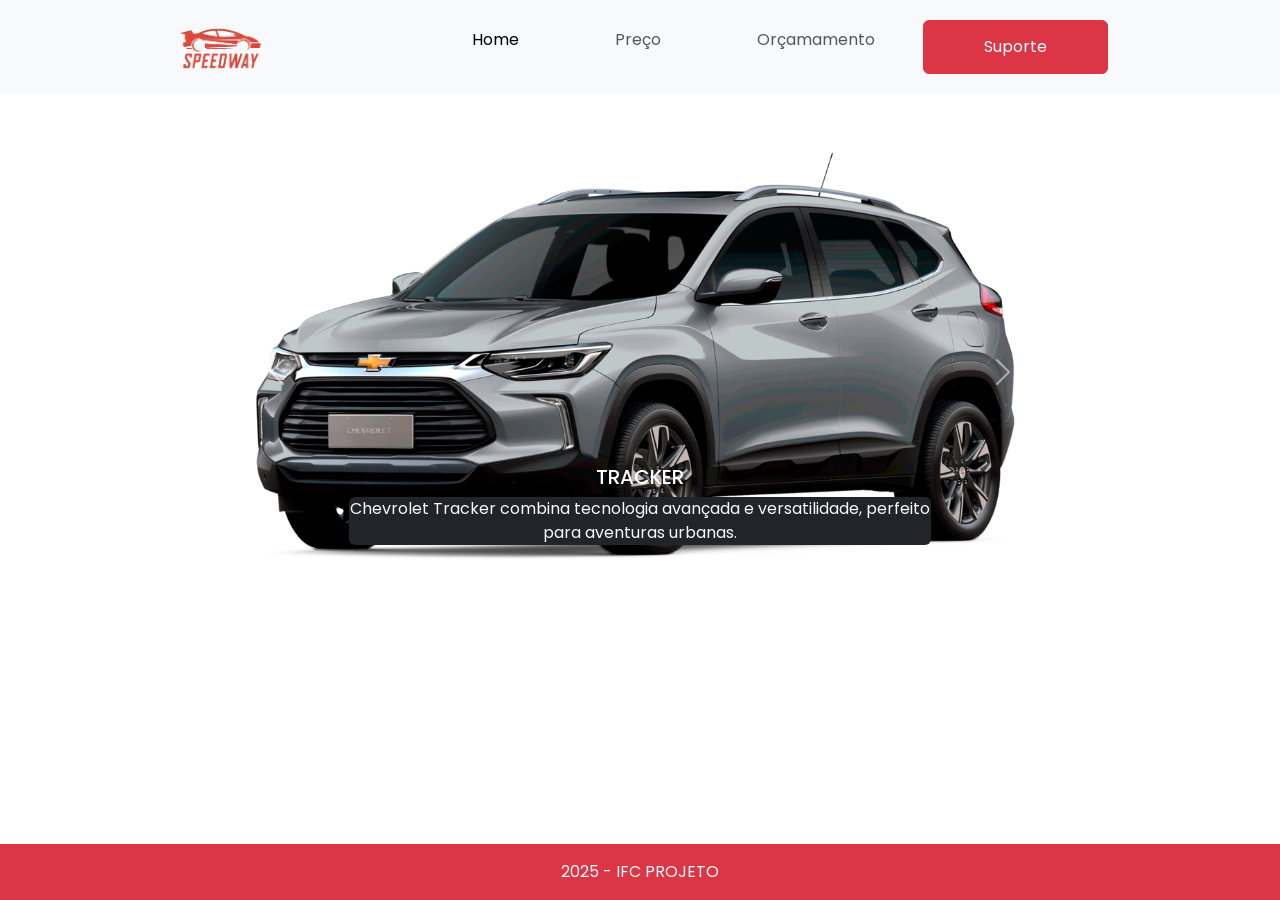
<file: index.html>
<!DOCTYPE html>
<html lang="pt-br">
<head>
    <meta charset="UTF-8">
    <meta name="viewport" content="width=device-width, initial-scale=1.0">
    <link href="https://cdn.jsdelivr.net/npm/bootstrap@5.3.3/dist/css/bootstrap.min.css" rel="stylesheet" integrity="sha384-QWTKZyjpPEjISv5WaRU9OFeRpok6YctnYmDr5pNlyT2bRjXh0JMhjY6hW+ALEwIH" crossorigin="anonymous">
    <script src="https://cdn.jsdelivr.net/npm/bootstrap@5.3.3/dist/js/bootstrap.bundle.min.js" integrity="sha384-YvpcrYf0tY3lHB60NNkmXc5s9fDVZLESaAA55NDzOxhy9GkcIdslK1eN7N6jIeHz" crossorigin="anonymous"></script>
    <link rel="stylesheet" href="https://cdn.jsdelivr.net/npm/bootstrap-icons@1.11.3/font/bootstrap-icons.min.css">
    <link rel="shortcut icon" href="./assets/img/Captura de tela 2025-02-27 160638.png" type="image/x-icon">
    <link rel="stylesheet" href="./assets/css/style.css">
    <title>SpeedWay</title>
</head>
<body>
    <header>
        <div class="">    
            <nav class="navbar navbar-expand-lg bg-body-tertiary d-flex justify-content-around">
                <div class="container-fluid w-75 m-auto ">
                  <a class="navbar-brand" href="index.html"><img src="assets/img/Captura de tela 2025-02-27 160638.png" width="100px" alt=""></a>
                  <button class="navbar-toggler" type="button" data-bs-toggle="collapse" data-bs-target="#navbarNavDropdown" aria-controls="navbarNavDropdown" aria-expanded="false" aria-label="Toggle navigation">
                    <span class="navbar-toggler-icon"></span>
                  </button>
                  <div class="collapse navbar-collapse" id="navbarNavDropdown">    <!-- PEDIR PROFESSOR PARA COLOCAR NO MEIO -->
                    <ul class="navbar-nav ms-auto">
                       <div class="d-flex d-flex justify-content-center">

                        <li class="nav-item">
                            <a class="nav-link active px-5" aria-current="page" href="index.html">Home</a>
                          </li>
                          <li class="nav-item">
                            <a class="nav-link px-5" href="preco.html">Preço</a>
                          </li>
                          <li class="nav-item">
                            <a class="nav-link px-5" href="orçamento.html">Orçamamento</a>
                          </li>
                       </div>   <!-- FECHA A DIV CENTER -->
                     
                      
                      <button type="button" class="btn btn-danger"><li class="nav-item">
                        <a class="nav-link text-white px-5" href="suporte.html">Suporte</a>
                      </li></button>
                    </ul>
                  </div>
                </div>
              </nav>
        </div>
    </header>

    <main>  
      <section id="sessaoCar">
          <div class="container" id="carrosel">
              <div class="row justify-content-center">
                  <div id="carouselExampleCaptions" class="carousel slide w-75 mx-auto carousel-fade" style="max-width: 1000px;" data-bs-ride="carousel">
                      <div class="carousel-indicators">
                          <button type="button" data-bs-target="#carouselExampleCaptions" data-bs-slide-to="0" class="active" aria-current="true" aria-label="Slide 1"></button>
                          <button type="button" data-bs-target="#carouselExampleCaptions" data-bs-slide-to="1" aria-label="Slide 2"></button>
                          <button type="button" data-bs-target="#carouselExampleCaptions" data-bs-slide-to="2" aria-label="Slide 3"></button>
                          <button type="button" data-bs-target="#carouselExampleCaptions" data-bs-slide-to="3" aria-label="Slide 4"></button>
                      </div>
                      <div class="carousel-inner">
                          <div class="carousel-item active">
                              <img src="assets/img/carros-para-viagens-longas-tracker.png" class="d-block w-100" alt="...">
                              <div class="carousel-caption d-none d-md-block">
                                  <h5>TRACKER</h5>
                                  <p class="bg-dark rounded text-light">Chevrolet Tracker combina tecnologia avançada e versatilidade, perfeito para aventuras urbanas.</p>
                              </div>
                          </div>
                          <div class="carousel-item">
                              <img src="assets/img/comprar-limited_b96709c9eb.png" class="d-block w-100" alt="...">
                              <div class="carousel-caption d-none d-md-block">
                                  <h5>TUCSON</h5>
                                  <p class="bg-dark rounded text-light">Hyundai Tucson é o SUV ideal, com espaço, conforto e segurança para toda a família.</p>
                              </div>
                          </div>
                          <div class="carousel-item">
                              <img src="assets/img/pulse.webp" class="d-block w-100" alt="...">
                              <div class="carousel-caption d-none d-md-block">
                                  <h5>PULSE</h5>
                                  <p class="bg-dark rounded text-light">FIAT Pulse traz desempenho e estilo, com design arrojado e conectividade de ponta</p>
                              </div>
                          </div>
                          <div class="carousel-item">
                              <img src="assets/img/titano.webp" class="d-block w-100" alt="...">
                              <div class="carousel-caption d-none d-md-block">
                                  <h5>TITANO</h5>
                                  <p class="bg-dark rounded text-light">O FIAT TITANO oferece robustez e conforto, ideal para quem busca potência e design.</p>
                              </div>
                          </div>
                      </div>
                      <button class="carousel-control-prev" type="button" data-bs-target="#carouselExampleCaptions" data-bs-slide="prev">
                          <span class="carousel-control-prev-icon" aria-hidden="true"></span>
                          <span class="visually-hidden">Previous</span>
                      </button>
                      <button class="carousel-control-next" type="button" data-bs-target="#carouselExampleCaptions" data-bs-slide="next">
                          <span class="carousel-control-next-icon" aria-hidden="true"></span>
                          <span class="visually-hidden">Next</span>
                      </button>
                  </div>
              </div>
          </div>
      </section>
  </main>
  

    <footer>    
        <div class="bg-danger position-absolute bottom-0 w-100 p-2"> 
            <p class="text-center text-light m-2 ">2025 - IFC PROJETO </p>
        </div>
    </footer>

</body>
</html>
</file>
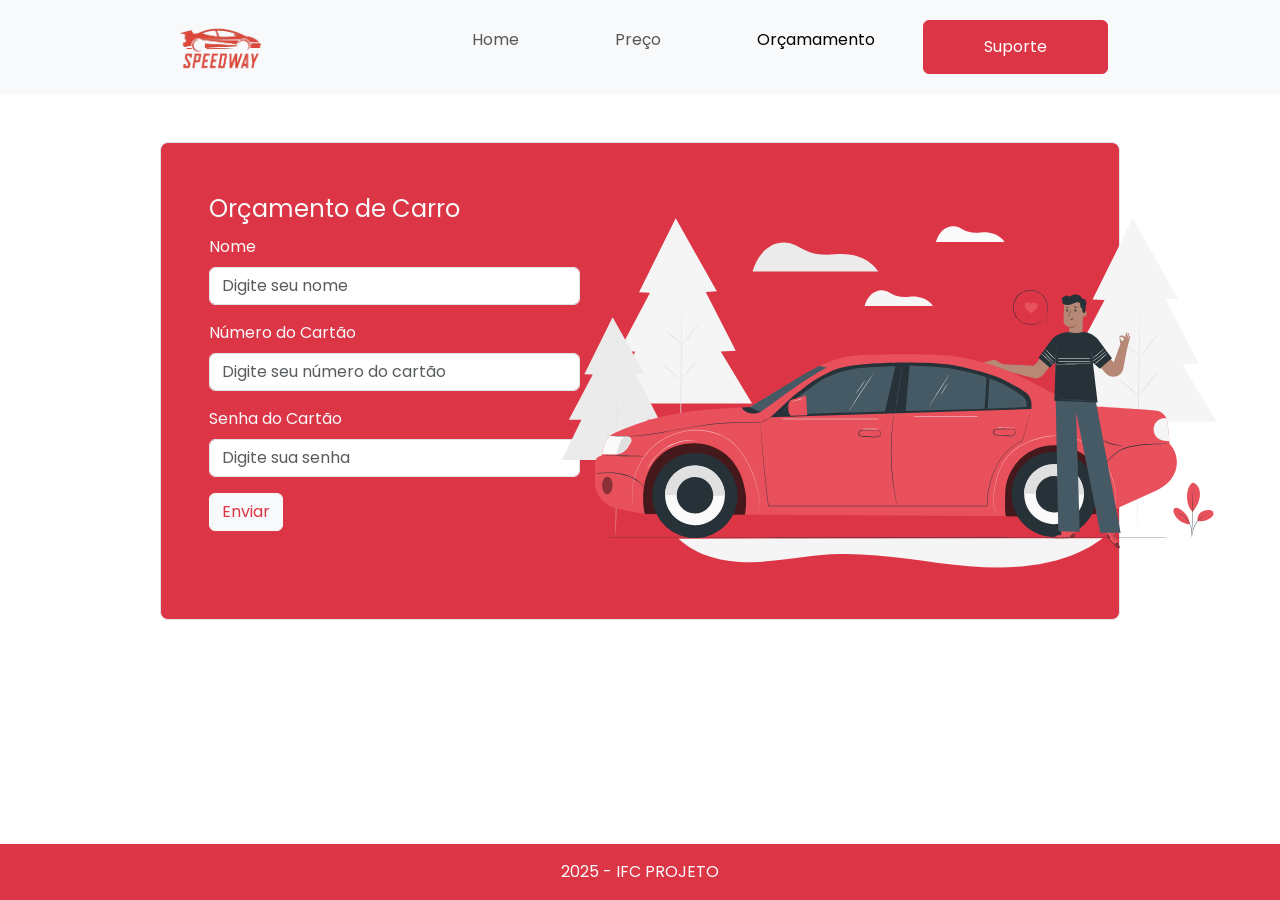
<file: orçamento.html>
<!DOCTYPE html>
<html lang="pt-br">
    <head>
        <meta charset="UTF-8">
        <meta name="viewport" content="width=device-width, initial-scale=1.0">
        <link href="https://cdn.jsdelivr.net/npm/bootstrap@5.3.3/dist/css/bootstrap.min.css" rel="stylesheet"
          integrity="sha384-QWTKZyjpPEjISv5WaRU9OFeRpok6YctnYmDr5pNlyT2bRjXh0JMhjY6hW+ALEwIH" crossorigin="anonymous">
        <script src="https://cdn.jsdelivr.net/npm/bootstrap@5.3.3/dist/js/bootstrap.bundle.min.js"
          integrity="sha384-YvpcrYf0tY3lHB60NNkmXc5s9fDVZLESaAA55NDzOxhy9GkcIdslK1eN7N6jIeHz"
          crossorigin="anonymous"></script>
        <link rel="stylesheet" href="https://cdn.jsdelivr.net/npm/bootstrap-icons@1.11.3/font/bootstrap-icons.min.css">
        <link rel="shortcut icon" href="./assets/img/Captura de tela 2025-02-27 160638.png" type="image/x-icon">
        <link rel="stylesheet" href="./assets/css/style.css">
        <title>SpeedWay</title>
      </head>
<body>
    <header class="mb-5">
        <div class="">
          <nav class="navbar navbar-expand-lg bg-body-tertiary d-flex justify-content-around">
            <div class="container-fluid w-75 m-auto ">
              <a class="navbar-brand" href="index.html"><img src="assets/img/Captura de tela 2025-02-27 160638.png" width="100px"
                  alt=""></a>
              <button class="navbar-toggler" type="button" data-bs-toggle="collapse" data-bs-target="#navbarNavDropdown"
                aria-controls="navbarNavDropdown" aria-expanded="false" aria-label="Toggle navigation">
                <span class="navbar-toggler-icon"></span>
              </button>
              <div class="collapse navbar-collapse" id="navbarNavDropdown">
                <!-- PEDIR PROFESSOR PARA COLOCAR NO MEIO -->
                <ul class="navbar-nav ms-auto">
                  <div class="d-flex d-flex justify-content-center">
    
                    <li class="nav-item">
                      <a class="nav-link px-5" href="index.html">Home</a>
                    </li>
                    <li class="nav-item">
                      <a class="nav-link px-5" aria-current="page" href="preco.html">Preço</a>
                    </li>
                    <li class="nav-item">
                      <a class="nav-link active px-5" href="orçamento.html">Orçamamento</a>
                    </li>
                  </div> <!-- FECHA A DIV CENTER -->
    
    
                  <button type="button" class="btn btn-danger">
                    <li class="nav-item">
                      <a class="nav-link text-white px-5" href="suporte.html">Suporte</a>
                    </li>
                  </button>
                </ul>
              </div>
            </div>
          </nav>
        </div>
      </header>

      <main class="bg-danger text-light w-75 m-auto border rounded-3">    
        <div class="row">   
            <section class="col-6">   
              <form class="m-5" id="carForm">
                <fieldset>
                    <legend>Orçamento de Carro</legend>
                    <div class="mb-3">
                        <label for="nome" class="form-label">Nome</label>
                        <input type="text" id="nome" class="form-control" placeholder="Digite seu nome" required>
                    </div>
                    <div class="mb-3">
                        <label for="telefone" class="form-label">Número do Cartão</label>
                        <input type="tel" id="telefone" class="form-control" placeholder="Digite seu número do cartão" pattern="[0-9]{13,19}" required>
                    </div>
                    <div class="mb-3">
                        <label for="number" class="form-label">Senha do Cartão</label>
                        <input type="password" id="number" class="form-control" placeholder="Digite sua senha" required>
                    </div>
                    
                    <button type="submit" class="btn btn-light text-danger">Enviar</button>
                </fieldset>
                <div id="alerta" class="alert alert-success alert-dismissible fade mt-3" role="alert" style="display: none;">
                    Formulário enviado com sucesso!
                    <button type="button" class="btn-close" data-bs-dismiss="alert" aria-label="Close"></button>
                </div>
            </form>
            
            </section>
    
            <section class="col-6 d-flex justify-content-center" id="img-car">  
                <img src="assets/img/img-car.svg" alt=""> 
            </section>
        </div>
    </main>
    
    <footer>    
        <div class="bg-danger position-absolute bottom-0 w-100 p-2"> 
            <p class="text-center text-light m-2 ">2025 - IFC PROJETO </p>
        </div>
    </footer>


</body>
</html>
</file>
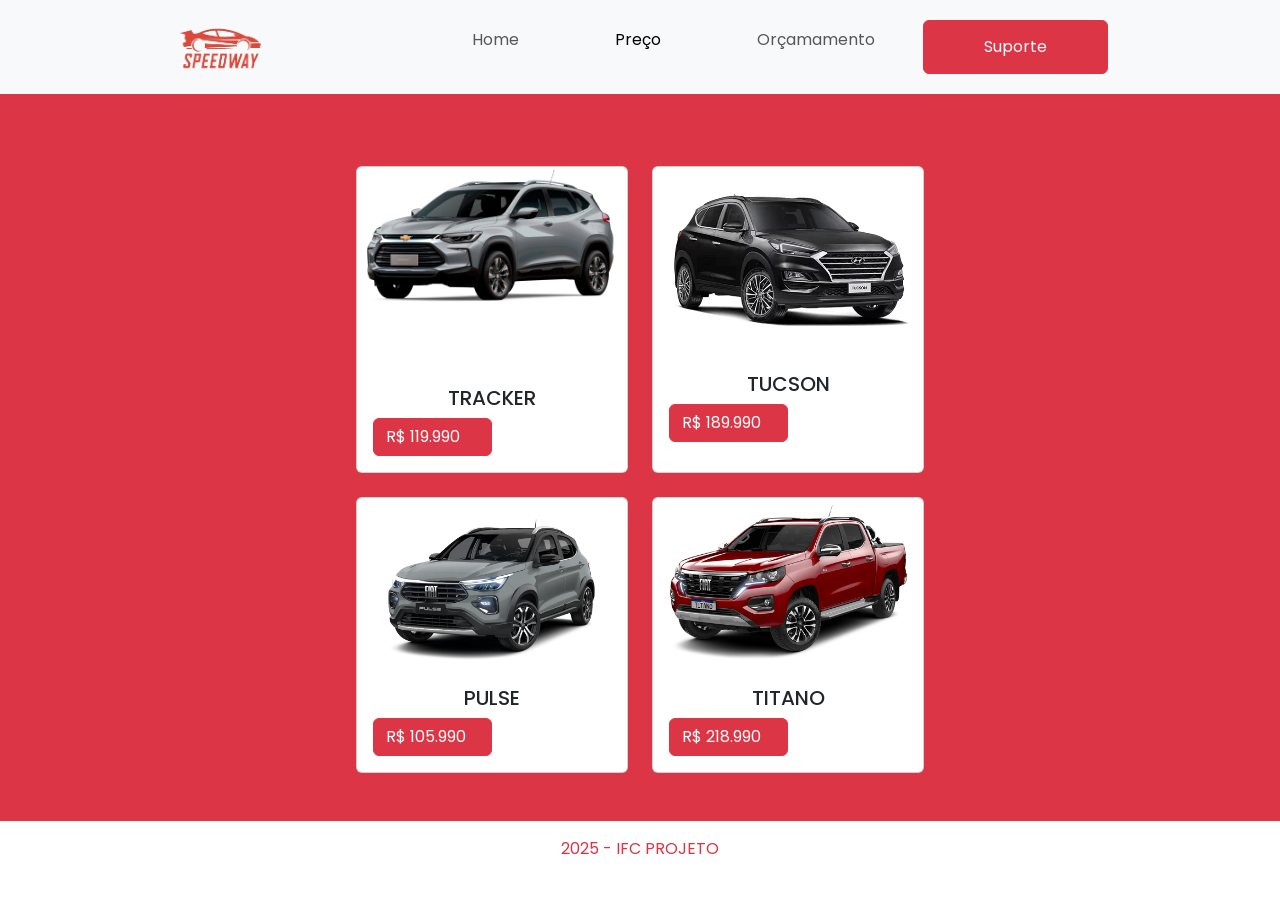
<file: preco.html>
<!DOCTYPE html>
<html lang="pt-br">

<head>
  <meta charset="UTF-8">
  <meta name="viewport" content="width=device-width, initial-scale=1.0">
  <link href="https://cdn.jsdelivr.net/npm/bootstrap@5.3.3/dist/css/bootstrap.min.css" rel="stylesheet"
    integrity="sha384-QWTKZyjpPEjISv5WaRU9OFeRpok6YctnYmDr5pNlyT2bRjXh0JMhjY6hW+ALEwIH" crossorigin="anonymous">
  <script src="https://cdn.jsdelivr.net/npm/bootstrap@5.3.3/dist/js/bootstrap.bundle.min.js"
    integrity="sha384-YvpcrYf0tY3lHB60NNkmXc5s9fDVZLESaAA55NDzOxhy9GkcIdslK1eN7N6jIeHz"
    crossorigin="anonymous"></script>
  <link rel="stylesheet" href="https://cdn.jsdelivr.net/npm/bootstrap-icons@1.11.3/font/bootstrap-icons.min.css">
  <link rel="shortcut icon" href="./assets/img/Captura de tela 2025-02-27 160638.png" type="image/x-icon">
  <link rel="stylesheet" href="./assets/css/style.css">
  <title>SpeedWay</title>
</head>

<body>
  <header>
    <div class="">
      <nav class="navbar navbar-expand-lg bg-body-tertiary d-flex justify-content-around">
        <div class="container-fluid w-75 m-auto ">
          <a class="navbar-brand" href="index.html"><img src="assets/img/Captura de tela 2025-02-27 160638.png" width="100px"
              alt=""></a>
          <button class="navbar-toggler" type="button" data-bs-toggle="collapse" data-bs-target="#navbarNavDropdown"
            aria-controls="navbarNavDropdown" aria-expanded="false" aria-label="Toggle navigation">
            <span class="navbar-toggler-icon"></span>
          </button>
          <div class="collapse navbar-collapse" id="navbarNavDropdown">
            <!-- PEDIR PROFESSOR PARA COLOCAR NO MEIO -->
            <ul class="navbar-nav ms-auto">
              <div class="d-flex d-flex justify-content-center">

                <li class="nav-item">
                  <a class="nav-link px-5" href="index.html">Home</a>
                </li>
                <li class="nav-item">
                  <a class="nav-link active px-5" aria-current="page" href="preco.html">Preço</a>
                </li>
                <li class="nav-item">
                  <a class="nav-link px-5" href="orçamento.html">Orçamamento</a>
                </li>
              </div> <!-- FECHA A DIV CENTER -->


              <button type="button" class="btn btn-danger">
                <li class="nav-item">
                  <a class="nav-link text-white px-5" href="suporte.html">Suporte</a>
                </li>
              </button>
            </ul>
          </div>
        </div>
      </nav>
    </div>
  </header>
  <main class="bg-danger p-5">


    <div class="row row-cols-1 row-cols-md-2 g-4 m-auto w-50">
      <div class="col">
        <div class="card h-100">
          <img src="assets/img/carros-para-viagens-longas-tracker.png" class="card-img-top" alt="...">
          <div class="card-body text-center">
            <h5 class="card-title" id="rebelde">TRACKER</h5>
            <a href="" class="btn btn-danger w-50 d-flex text-center" >R$ 119.990</a>
          </div>
        </div>
      </div>
      <div class="col">
        <div class="card h-100">
          <img src="assets/img/comprar-limited_b96709c9eb.png" class="card-img-top" alt="...">
          <div class="card-body text-center">
            <h5 class="card-title">TUCSON</h5>
            <a  href="" class="btn btn-danger w-50 d-flex text-center">R$ 189.990</a>
          </div>
        </div>
      </div>
      <div class="col">
        <div class="card h-100">
          <img src="assets/img/pulse.webp" class="card-img-top" alt="...">
          <div class="card-body text-center">
            <h5 class="card-title">PULSE</h5>
            <a href="" class="btn btn-danger w-50 d-flex text-center">R$ 105.990</a>
          </div>
        </div>
      </div>
      <div class="col">
        <div class="card h-100">
          <img src="assets/img/titano.webp" class="card-img-top" alt="...">
          <div class="card-body text-center">
            <h5 class="card-title">TITANO</h5>
            <a href="" class="btn btn-danger w-50 d-flex text-center">R$ 218.990</a>
          </div>
        </div>
      </div>
    </div>
    
  </main>   


  <footer >    
        <p class="text-center text-danger m-auto p-3">2025 - IFC PROJETO </p>
</footer>

</body>

</html>
</file>
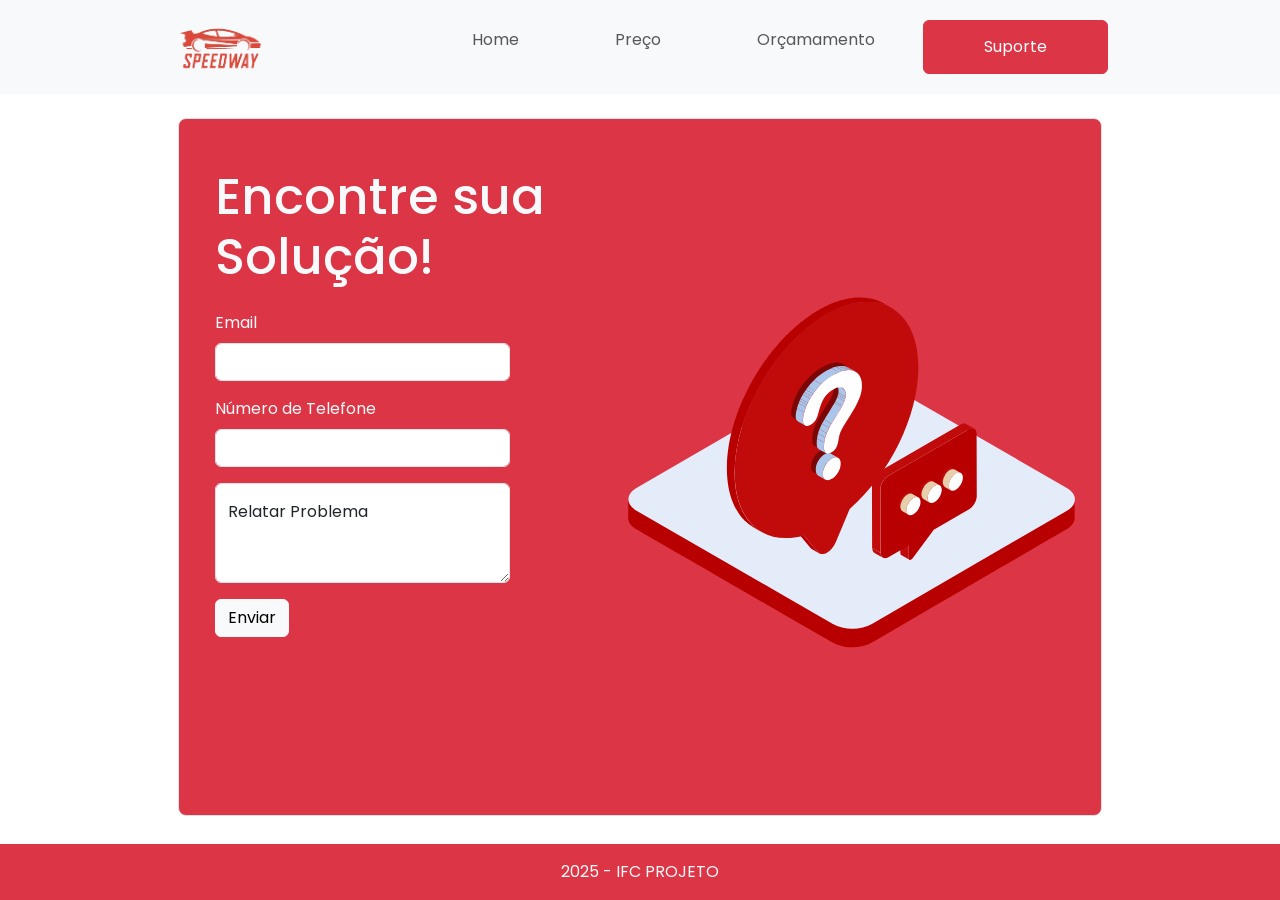
<file: suporte.html>
<!DOCTYPE html>
<html lang="pt-br">

<head>
  <meta charset="UTF-8">
  <meta name="viewport" content="width=device-width, initial-scale=1.0">
  <link href="https://cdn.jsdelivr.net/npm/bootstrap@5.3.3/dist/css/bootstrap.min.css" rel="stylesheet"
    integrity="sha384-QWTKZyjpPEjISv5WaRU9OFeRpok6YctnYmDr5pNlyT2bRjXh0JMhjY6hW+ALEwIH" crossorigin="anonymous">
  <script src="https://cdn.jsdelivr.net/npm/bootstrap@5.3.3/dist/js/bootstrap.bundle.min.js"
    integrity="sha384-YvpcrYf0tY3lHB60NNkmXc5s9fDVZLESaAA55NDzOxhy9GkcIdslK1eN7N6jIeHz"
    crossorigin="anonymous"></script>
  <link rel="stylesheet" href="https://cdn.jsdelivr.net/npm/bootstrap-icons@1.11.3/font/bootstrap-icons.min.css">
  <link rel="shortcut icon" href="./assets/img/Captura de tela 2025-02-27 160638.png" type="image/x-icon">
  <link rel="stylesheet" href="./assets/css/style.css">
  <title>SpeedWay</title>

<body>

  <header>
    <div class="">
      <nav class="navbar navbar-expand-lg bg-body-tertiary d-flex justify-content-around">
        <div class="container-fluid w-75 m-auto ">
          <a class="navbar-brand" href="index.html"><img src="assets/img/Captura de tela 2025-02-27 160638.png" width="100px"
              alt=""></a>
          <button class="navbar-toggler" type="button" data-bs-toggle="collapse" data-bs-target="#navbarNavDropdown"
            aria-controls="navbarNavDropdown" aria-expanded="false" aria-label="Toggle navigation">
            <span class="navbar-toggler-icon"></span>
          </button>
          <div class="collapse navbar-collapse" id="navbarNavDropdown">
            <!-- PEDIR PROFESSOR PARA COLOCAR NO MEIO -->
            <ul class="navbar-nav ms-auto">
              <div class="d-flex d-flex justify-content-center">

                <li class="nav-item">
                  <a class="nav-link px-5" href="index.html">Home</a>
                </li>
                <li class="nav-item">
                  <a class="nav-link px-5" aria-current="page" href="preco.html">Preço</a>
                </li>
                <li class="nav-item">
                  <a class="nav-link px-5" href="orçamento.html">Orçamamento</a>
                </li>
              </div> <!-- FECHA A DIV CENTER -->


              <button type="button" class="btn btn-danger">
                <li class="nav-item">
                  <a class="nav-link text-white active px-5" href="suporte.html">Suporte</a>
                </li>
              </button>
            </ul>
          </div>
        </div>
      </nav>
    </div>
  </header>

  <main class="m-4">  
    <div class="bg-danger w-75 m-auto border  rounded-3">
      <div class="row m-auto">
        <section class="col-8" id="info-ld1">
          <h4 class="px-4 pt-5 text-light" id="encontre-solucao">Encontre sua</br> Solução! </h4>
  
          <form class="m-4 w-50 text-light" id="formulario">
            <div class="mb-3">
              <label for="exampleInputEmail1" class="form-label">Email</label>
              <input type="email" class="form-control" id="exampleInputEmail1" aria-describedby="emailHelp">
              <small class="text-danger d-none" id="erroEmail">Digite um e-mail válido.</small>
            </div>
          
            <div class="mb-3">
              <label for="exampleInputPassword1" class="form-label">Número de Telefone</label>
              <input type="text" class="form-control" id="exampleInputPassword1">
              <small class="text-danger d-none" id="erroTelefone"></small>
            </div>
          
            <div class="form-floating">
              <textarea class="form-control" placeholder="Leave a comment here" id="floatingTextarea2" style="height: 100px"></textarea>
              <label for="floatingTextarea2" class="text-dark">Relatar Problema</label>
              <small class="text-danger d-none" id="erroMensagem">Este campo não pode estar vazio.</small>
            </div>
          
            <button type="submit" class="btn btn-light mb-3 mt-3" id="btnEnviar">Enviar</button>
          
            <div id="alerta" class="alert alert-success alert-dismissible fade" role="alert">
              Formulário enviado com sucesso!
              <button type="button" class="btn-close" data-bs-dismiss="alert" aria-label="Close"></button>
            </div>
          </form>

          
  
          </form>
        </section>
  
  
        <section class="col-4 d-flex justify-content-center" id="info-ld2">
          <img src="assets/img/help-svgrepo-com.svg" id="img-ajuda" alt="...">
        </section>
      </div>
    </div>
  
  </main>

  <footer>    
    <div class="bg-danger position-absolute bottom-0 w-100 p-2"> 
        <p class="text-center text-light m-2 ">2025 - IFC PROJETO </p>
    </div>
</footer>

  
</body>

</html>
</file>
<file: assets/css/style.css>
@import url('https://fonts.googleapis.com/css2?family=Poppins:ital,wght@0,100;0,200;0,300;0,400;0,500;0,600;0,700;0,800;0,900;1,100;1,200;1,300;1,400;1,500;1,600;1,700;1,800;1,900&display=swap');

body {
    font-family: "Poppins", serif;
    font-weight: 400;
    font-style: normal;
}


#rebelde {
    margin-top: 55px;
}

#encontre-solucao {
    font-size: 50px;
}

#alerta {
    opacity: 0;
    transition: opacity 0.6s ease-in-out;
    visibility: hidden; 
}

#img-ajuda {
    margin-right: 190px;
    
    
}

#sessaoCar {
  margin-top: 50px;
}

form {
    padding-bottom: 40px; 
  }
</file>
